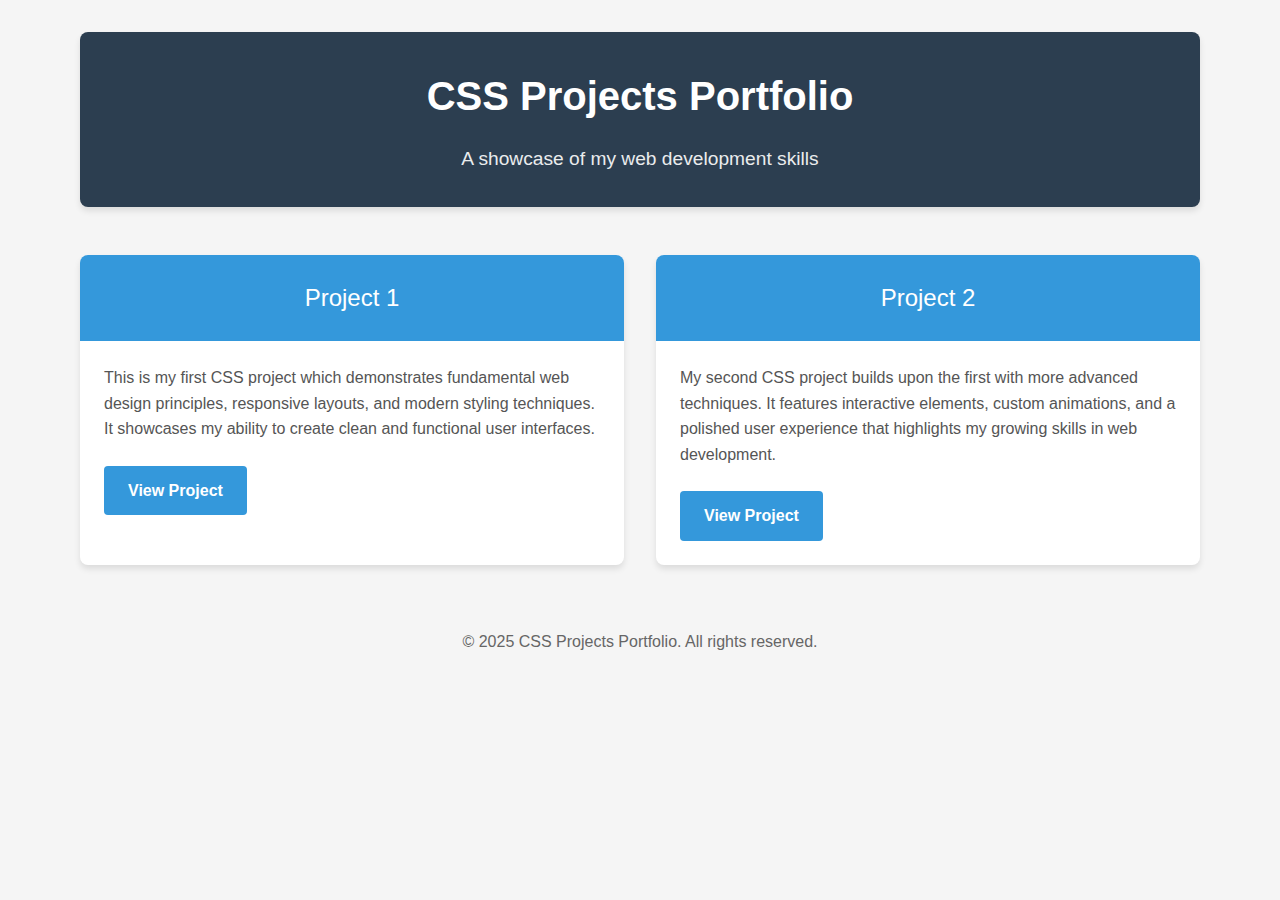
<file: index.html>
<!DOCTYPE html>
<html lang="en">
<head>
    <meta charset="UTF-8">
    <meta name="viewport" content="width=device-width, initial-scale=1.0">
    <title>CSS Projects Portfolio</title>
    <style>
        * {
            margin: 0;
            padding: 0;
            box-sizing: border-box;
            font-family: 'Segoe UI', Tahoma, Geneva, Verdana, sans-serif;
        }
        
        body {
            background-color: #f5f5f5;
            color: #333;
            line-height: 1.6;
        }
        
        .container {
            width: 90%;
            max-width: 1200px;
            margin: 0 auto;
            padding: 2rem 1rem;
        }
        
        header {
            text-align: center;
            margin-bottom: 3rem;
            padding: 2rem 0;
            background-color: #2c3e50;
            color: white;
            border-radius: 8px;
            box-shadow: 0 4px 6px rgba(0, 0, 0, 0.1);
        }
        
        h1 {
            font-size: 2.5rem;
            margin-bottom: 1rem;
        }
        
        .subheading {
            font-size: 1.2rem;
            opacity: 0.9;
        }
        
        .projects {
            display: grid;
            grid-template-columns: repeat(auto-fit, minmax(300px, 1fr));
            gap: 2rem;
        }
        
        .project-card {
            background-color: white;
            border-radius: 8px;
            overflow: hidden;
            transition: transform 0.3s ease, box-shadow 0.3s ease;
            box-shadow: 0 4px 6px rgba(0, 0, 0, 0.1);
        }
        
        .project-card:hover {
            transform: translateY(-5px);
            box-shadow: 0 10px 20px rgba(0, 0, 0, 0.1);
        }
        
        .project-header {
            background-color: #3498db;
            color: white;
            padding: 1.5rem;
            font-size: 1.5rem;
            text-align: center;
        }
        
        .project-body {
            padding: 1.5rem;
        }
        
        .project-description {
            margin-bottom: 1.5rem;
            color: #555;
        }
        
        .project-link {
            display: inline-block;
            background-color: #3498db;
            color: white;
            text-decoration: none;
            padding: 0.75rem 1.5rem;
            border-radius: 4px;
            font-weight: bold;
            transition: background-color 0.3s ease;
        }
        
        .project-link:hover {
            background-color: #2980b9;
        }
        
        footer {
            text-align: center;
            margin-top: 3rem;
            padding: 1rem 0;
            color: #666;
        }
        
        @media (max-width: 768px) {
            h1 {
                font-size: 2rem;
            }
            
            .subheading {
                font-size: 1rem;
            }
            
            .projects {
                grid-template-columns: 1fr;
            }
        }
    </style>
</head>
<body>
    <div class="container">
        <header>
            <h1>CSS Projects Portfolio</h1>
            <p class="subheading">A showcase of my web development skills</p>
        </header>
        
        <div class="projects">
            <div class="project-card">
                <div class="project-header">Project 1</div>
                <div class="project-body">
                    <p class="project-description">
                        This is my first CSS project which demonstrates fundamental web design principles, responsive layouts,
                        and modern styling techniques. It showcases my ability to create clean and functional user interfaces.
                    </p>
                    <a href="Project _1/index.html" class="project-link">View Project</a>
                </div>
            </div>
            
            <div class="project-card">
                <div class="project-header">Project 2</div>
                <div class="project-body">
                    <p class="project-description">
                        My second CSS project builds upon the first with more advanced techniques. It features interactive
                        elements, custom animations, and a polished user experience that highlights my growing skills in web development.
                    </p>
                    <a href="Project_2/index.html" class="project-link">View Project</a>
                </div>
            </div>
        </div>
        
        <footer>
            <p>&copy; 2025 CSS Projects Portfolio. All rights reserved.</p>
        </footer>
    </div>
</body>
</html>
</file>
